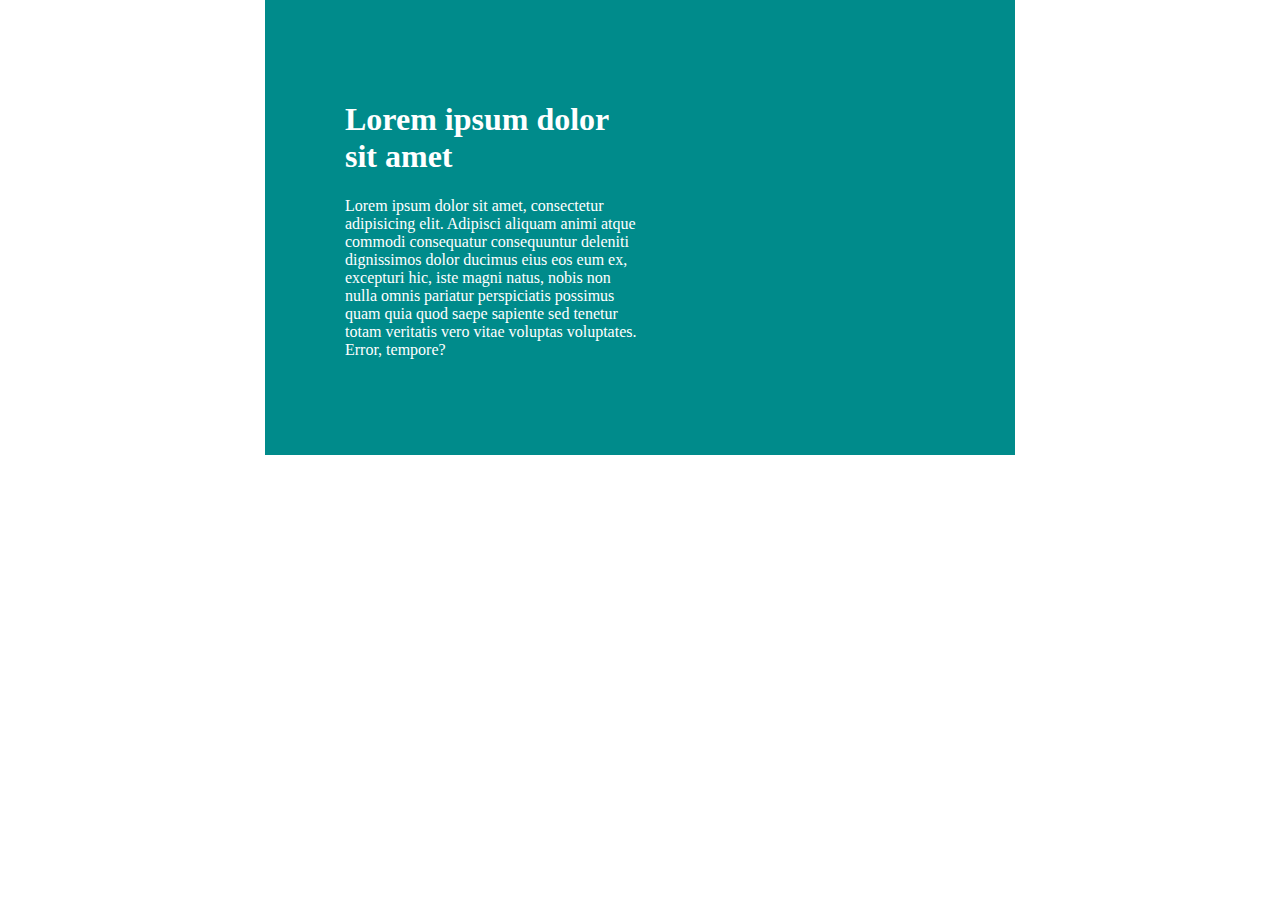
<file: challenge-1/index.html>
<!DOCTYPE html>
<html lang="en">
<head>
    <meta charset="UTF-8">
    <title>Title</title>
    <link href="styles.css" rel="stylesheet" type="text/css">
</head>
<body>
<div class="container">
    <div class="content">
        <h1>Lorem ipsum dolor sit amet</h1>
        <p>
            Lorem ipsum dolor sit amet, consectetur adipisicing elit. Adipisci aliquam animi atque commodi consequatur
            consequuntur deleniti dignissimos dolor ducimus eius eos eum ex, excepturi hic, iste magni natus, nobis non
            nulla omnis pariatur perspiciatis possimus quam quia quod saepe sapiente sed tenetur totam veritatis vero
            vitae voluptas voluptates. Error, tempore?
        </p>
    </div>

</div>
</body>
</html>
</file>
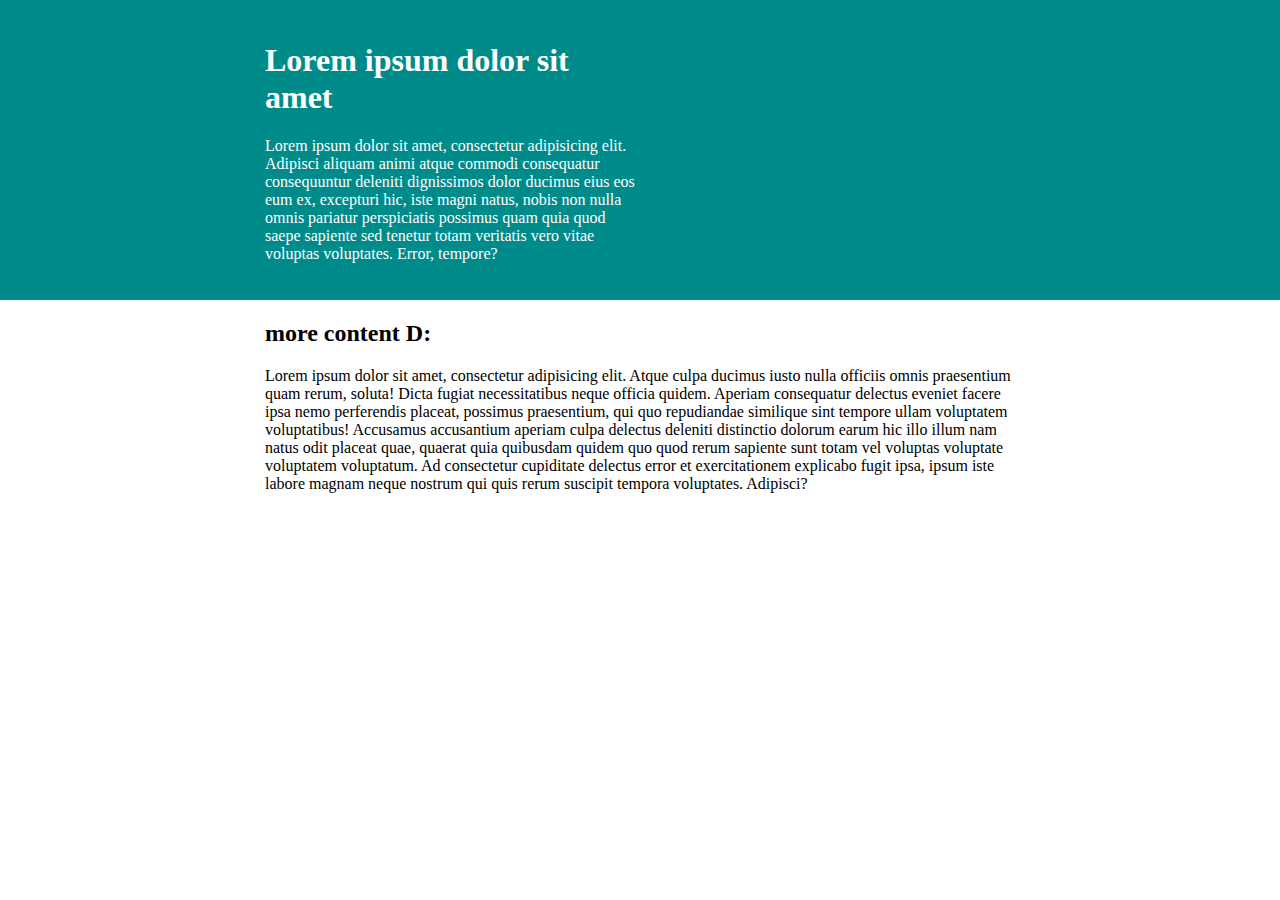
<file: challenge-2/index.html>
<!DOCTYPE html>
<html lang="en">
<head>
    <meta charset="UTF-8">
    <title>Title</title>
    <link href="styles.css" rel="stylesheet" type="text/css">
</head>
<body>
<div class="container">
    <div class="hero">
        <div class="inner-container">
            <div class="hero-content">
                <h1>Lorem ipsum dolor sit amet</h1>
                <p>
                    Lorem ipsum dolor sit amet, consectetur adipisicing elit. Adipisci aliquam animi atque commodi
                    consequatur
                    consequuntur deleniti dignissimos dolor ducimus eius eos eum ex, excepturi hic, iste magni natus,
                    nobis
                    non
                    nulla omnis pariatur perspiciatis possimus quam quia quod saepe sapiente sed tenetur totam veritatis
                    vero
                    vitae voluptas voluptates. Error, tempore?
                </p>
            </div>
        </div>


    </div>
    <div class="content">
        <div class="inner-container">
            <h2>more content D:</h2>
            <p>
                Lorem ipsum dolor sit amet, consectetur adipisicing elit. Atque culpa ducimus iusto nulla officiis omnis
                praesentium quam rerum, soluta! Dicta fugiat necessitatibus neque officia quidem. Aperiam consequatur
                delectus eveniet facere ipsa nemo perferendis placeat, possimus praesentium, qui quo repudiandae
                similique
                sint tempore ullam voluptatem voluptatibus! Accusamus accusantium aperiam culpa delectus deleniti
                distinctio
                dolorum earum hic illo illum nam natus odit placeat quae, quaerat quia quibusdam quidem quo quod rerum
                sapiente sunt totam vel voluptas voluptate voluptatem voluptatum. Ad consectetur cupiditate delectus
                error
                et exercitationem explicabo fugit ipsa, ipsum iste labore magnam neque nostrum qui quis rerum suscipit
                tempora voluptates. Adipisci?
            </p>
        </div>
    </div>

</div>
</body>
</html>
</file>
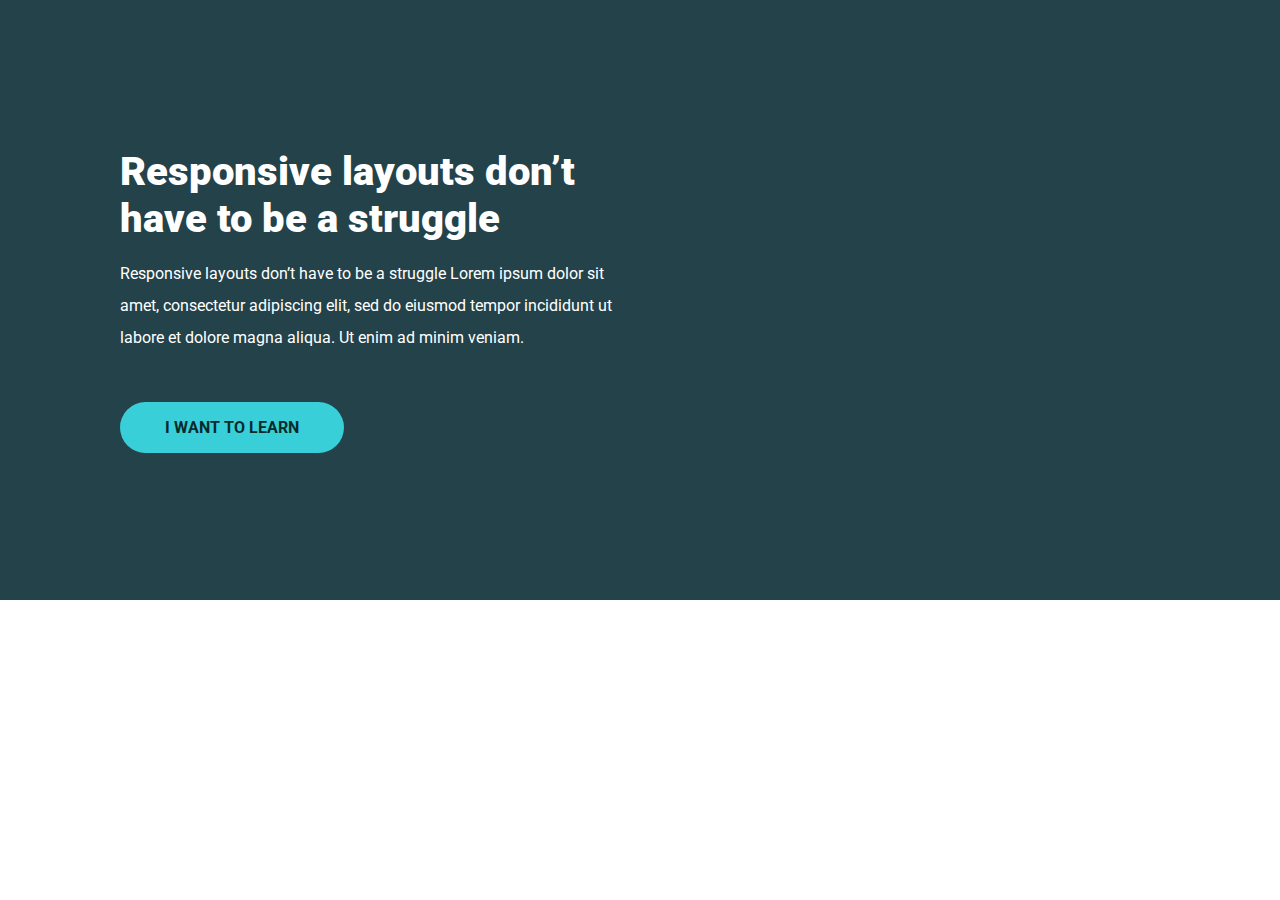
<file: challenge-3/index.html>
<!DOCTYPE html>
<html lang="en">
<head>
    <meta charset="UTF-8">
    <meta content="width=device-width, initial-scale=1" name="viewport">
    <title>Title</title>
    <link href="styles.css" rel="stylesheet" type="text/css">
    <link href="https://fonts.googleapis.com" rel="preconnect">
    <link crossorigin href="https://fonts.gstatic.com" rel="preconnect">
    <link href="https://fonts.googleapis.com/css2?family=Roboto:ital,wght@0,100;0,300;0,400;0,500;0,700;0,900;1,100;1,300;1,400;1,500;1,700;1,900&display=swap"
          rel="stylesheet">
</head>
<body>
<div class="page-container">
    <div class="hero-container">
        <div class="info-container">
            <h1 class="hero-title">Responsive layouts don’t have to be a struggle</h1>
            <p class="hero-paragraph">
                Responsive layouts don’t have to be a struggle
                Lorem ipsum dolor sit amet, consectetur adipiscing elit, sed do eiusmod tempor incididunt ut labore et
                dolore magna aliqua. Ut enim ad minim veniam.
            </p>
            <a class="hero-button" href="http://localhost">I WANT TO LEARN</a>
        </div>

    </div>

</div>
</body>
</html>
</file>
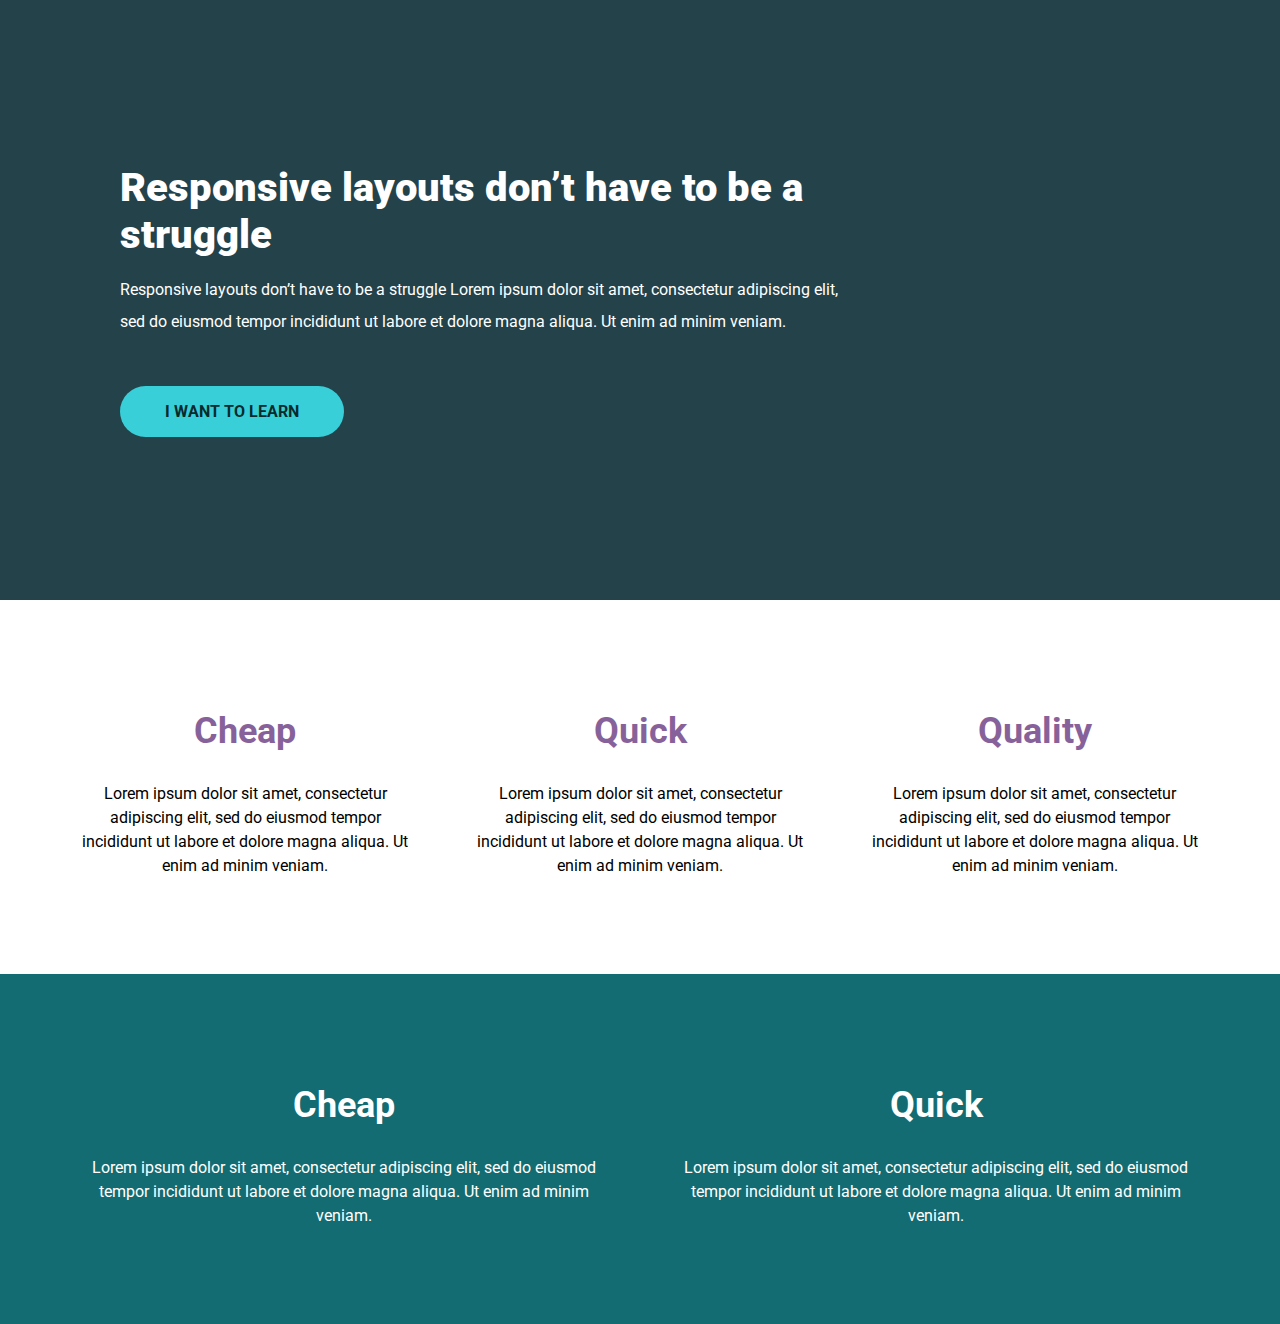
<file: challenge-4/index.html>
<!DOCTYPE html>
<html lang="en">
<head>
    <meta charset="UTF-8">
    <meta content="width=device-width, initial-scale=1" name="viewport">
    <title>Title</title>
    <link href="styles.css" rel="stylesheet" type="text/css">
    <link href="https://fonts.googleapis.com" rel="preconnect">
    <link crossorigin href="https://fonts.gstatic.com" rel="preconnect">
    <link href="https://fonts.googleapis.com/css2?family=Roboto:ital,wght@0,100;0,300;0,400;0,500;0,700;0,900;1,100;1,300;1,400;1,500;1,700;1,900&display=swap"
          rel="stylesheet">
</head>
<body>
<div class="page-container">
    <div class="hero-container">
        <div class="info-container">
            <h1 class="hero-title">Responsive layouts don’t have to be a struggle</h1>
            <p class="hero-paragraph">
                Responsive layouts don’t have to be a struggle
                Lorem ipsum dolor sit amet, consectetur adipiscing elit, sed do eiusmod tempor incididunt ut labore et
                dolore magna aliqua. Ut enim ad minim veniam.
            </p>
            <a class="hero-button" href="http://localhost">I WANT TO LEARN</a>
        </div>
    </div>

    <div class="qualities-container">
        <div class="flex-col">
            <h2 class="col-header">Cheap</h2>
            <p class="col-para">
                Lorem ipsum dolor sit amet, consectetur
                adipiscing elit, sed do eiusmod tempor
                incididunt ut labore et dolore magna
                aliqua. Ut enim ad minim veniam.
            </p>
        </div>
        <div class="flex-col">
            <h2 class="col-header">Quick</h2>
            <p class="col-para">
                Lorem ipsum dolor sit amet, consectetur
                adipiscing elit, sed do eiusmod tempor
                incididunt ut labore et dolore magna
                aliqua. Ut enim ad minim veniam.
            </p>
        </div>
        <div class="flex-col">
            <h2 class="col-header">Quality</h2>
            <p class="col-para">
                Lorem ipsum dolor sit amet, consectetur
                adipiscing elit, sed do eiusmod tempor
                incididunt ut labore et dolore magna
                aliqua. Ut enim ad minim veniam.
            </p>
        </div>
    </div>

    <div class="about-container">
        <div class="flex-col">
            <h2 class="col-header-about">Cheap</h2>
            <p class="col-para">
                Lorem ipsum dolor sit amet, consectetur
                adipiscing elit, sed do eiusmod tempor
                incididunt ut labore et dolore magna
                aliqua. Ut enim ad minim veniam.
            </p>
        </div>
        <div class="flex-col">
            <h2 class="col-header-about">Quick</h2>
            <p class="col-para">
                Lorem ipsum dolor sit amet, consectetur
                adipiscing elit, sed do eiusmod tempor
                incididunt ut labore et dolore magna
                aliqua. Ut enim ad minim veniam.
            </p>
        </div>
    </div>
</div>
</body>
</html>
</file>
<file: challenge-1/styles.css>
* {
    box-sizing: border-box;
}

body {
    padding: 0;
    margin: 0;
}

.container {
    margin: 0 auto;
    padding: 5rem;
    width: 80%;
    max-width: 750px;
    background-color: darkcyan;
    color: white;
}

.content {
    width: 50%;
}
</file>
<file: challenge-2/styles.css>
* {
    box-sizing: border-box;
}

body {
    padding: 0;
    margin: 0;
}

.container {
    min-height: 100vh;
    display: grid;
    grid-template-rows: 1fr 2fr;
}

.inner-container {
    width: 80%;
    max-width: 750px;
}

.hero {
    display: flex;
    justify-content: center;
    align-items: center;
    background-color: darkcyan;
    color: white;
}

.hero-content {
    width: 50%;
}

.content {
    display: flex;
    justify-content: center;
}
</file>
<file: challenge-3/styles.css>
* {
    box-sizing: border-box;
}

body {
    font-family: 'Roboto', sans-serif;
    padding: 0;
    margin: 0;
}

.page-container {
    min-height: 100vh;
    display: grid;
    grid-template-rows: 2fr 1fr;
    grid-template-columns: 1fr;
}

.hero-container {
    display: flex;
    align-items: center;
    padding: 0 2rem;
    background-color: #23424A;
}

.info-container {
    display: flex;
    flex-direction: column;
    gap: 1rem;
    color: white;
}

.hero-title {
    margin: 0;
    font-size: 2.5rem;
    font-weight: 900;
}

.hero-paragraph {
    margin: 0;
    line-height: 2rem;
}

.hero-button {
    text-align: center;
    margin-top: 2rem;
    padding: 1rem 0;
    color: #072A2D;
    max-width: 14rem;
    text-decoration: none;
    background-color: #38CFD9;
    border-radius: 6.25rem;
    font-weight: bold;
}

@media (min-width: 768px) {
    .info-container {
        width: 50%;
        color: white;
    }

    .hero-container {
        padding: 0 7.5rem;
    }
}
</file>
<file: challenge-4/styles.css>
* {
    box-sizing: border-box;
}

body {
    font-family: 'Roboto', sans-serif;
    padding: 0;
    margin: 0;
}

.page-container {
    min-height: 100vh;
    display: grid;
    grid-template-rows: minmax(600px, 1.5fr) auto auto;
    grid-template-columns: 1fr;
}

.hero-container {
    display: flex;
    align-items: center;
    padding: 0 2rem;
    background-color: #23424A;
}

.info-container {
    display: flex;
    flex-direction: column;
    gap: 1rem;
    color: white;
}

.hero-title {
    margin: 0;
    font-size: 2.5rem;
    font-weight: 900;
}

.hero-paragraph {
    margin: 0;
    line-height: 2rem;
}

.hero-button {
    text-align: center;
    margin-top: 2rem;
    padding: 1rem 0;
    color: #072A2D;
    max-width: 14rem;
    text-decoration: none;
    background-color: #38CFD9;
    border-radius: 6.25rem;
    font-weight: bold;
}

.qualities-container {
    padding: 2rem;
    display: flex;
    flex-direction: column;
    justify-content: center;
    gap: 1rem;
}

.flex-col {
    text-align: center;
}

.col-header {
    font-weight: bold;
    font-size: 2.25rem;
    color: #87629A;
}

.col-para {
    line-height: 1.5rem;
}

.col-header-about {
    font-weight: bold;
    font-size: 2.25rem;
    color: white;
}

.about-container {
    color: white;
    background-color: #136C72;
    padding: 2rem;
    display: flex;
    flex-direction: column;
    justify-content: center;
    gap: 1rem;
}

@media (min-width: 768px) {
    .info-container {
        width: 70%;
        color: white;
    }

    .hero-container {
        padding: 0 7.5rem;
    }

    .qualities-container {
        padding: 5rem;
        gap: 4rem;
        flex-direction: row;
    }

    .about-container {
        padding: 5rem;
        gap: 4rem;
        flex-direction: row;
    }
}
</file>
